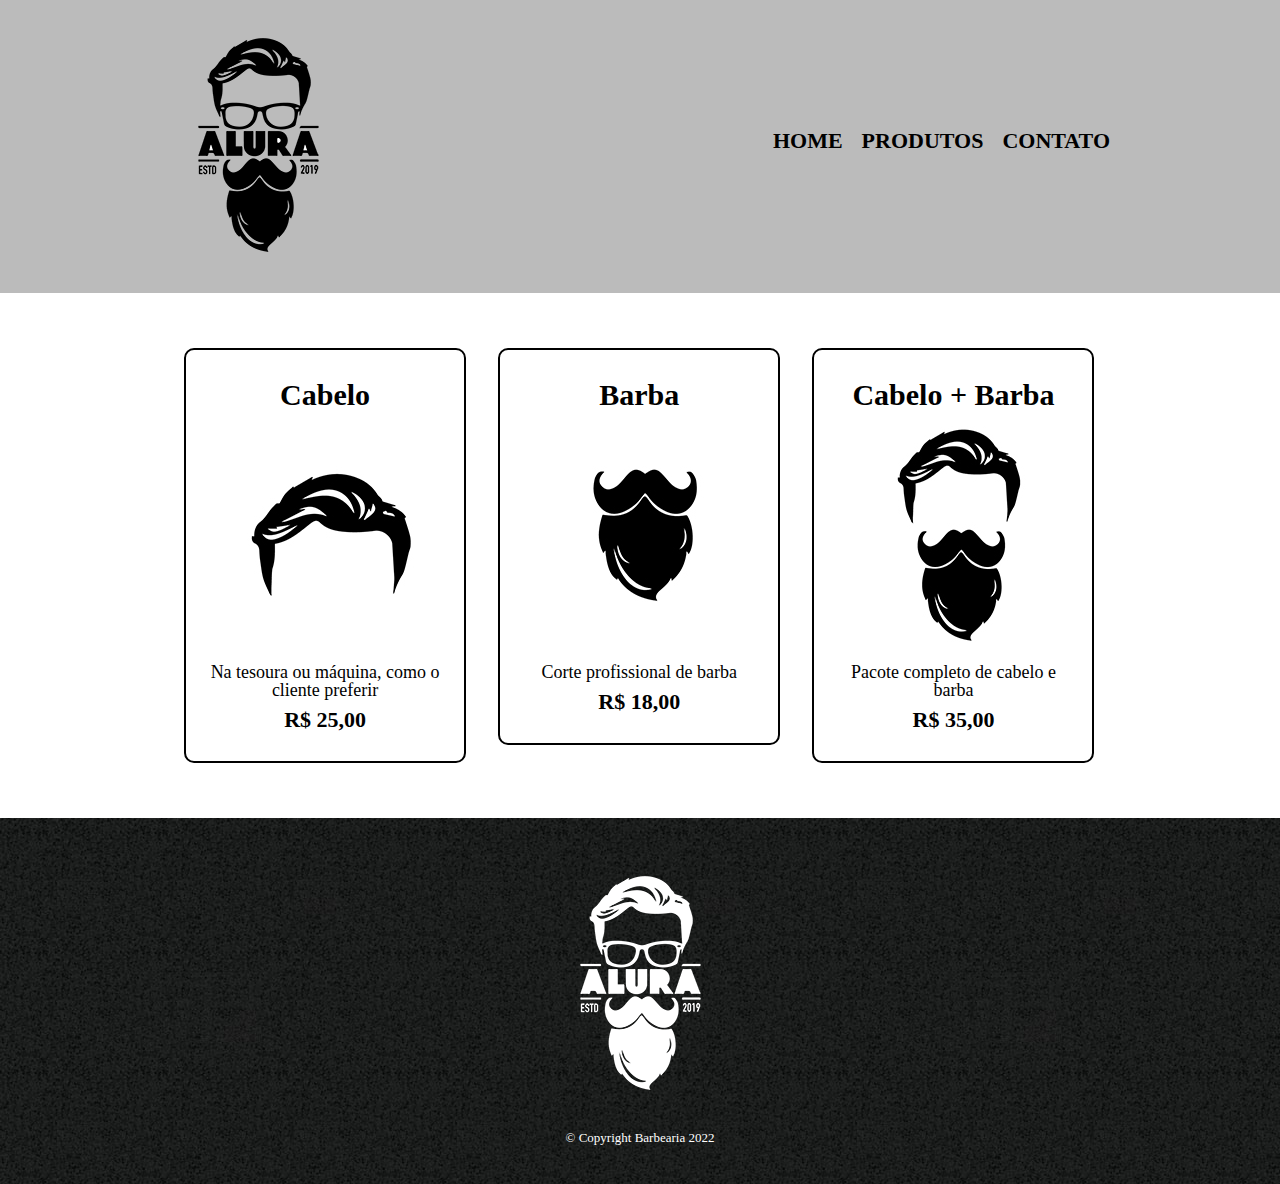
<file: estudoONE4/produtos.html>
<!DOCTYPE html>
<html lang="en">

<head>
    <meta charset="UTF-8">
    <link rel="stylesheet" href="reset.css">
    <link rel="stylesheet" href="produtos.css">
    </link>
    <title>Barbearia 2 ALURA</title>
</head>

<body>
    <header>
        <div class="caixa">
            <h1> <img src="images/logo.png"></h1>
            <nav>
                <ul>
                    <li><a href="../index.html">HOME</a></li>
                    <li><a href="produtos.html">PRODUTOS</a></li>
                    <li><a href="">CONTATO</a></li>
                </ul>
            </nav>
        </div>
    </header>

    <main>
        <ul class="produtos">
            <li>
                <h2>Cabelo</h2>
                <img src="images/cabelo.jpg">
                <p class="produtos-descricao">Na tesoura ou máquina, como o cliente preferir</p>
                <p class="produtos-preco">R$ 25,00</p>
            </li>
            <li>
                <h2>Barba</h2>
                <img src="images/barba.jpg">
                <p class="produtos-descricao">Corte profissional de barba</p>
                <p class="produtos-preco">R$ 18,00</p>
            </li>
            <li>
                <h2>Cabelo + Barba</h2>
                <img src="images/cabelo+barba.jpg">
                <p class="produtos-descricao">Pacote completo de cabelo e barba</p>
                <p class="produtos-preco">R$ 35,00</p>
            </li>
        </ul>
    </main>

    <footer>
        <img src="images/logo-branco.png">
        <p class="copyright">&copy; Copyright Barbearia 2022</p>
    </footer>
</body>

</html>
</file>
<file: estudoONE4/produtos.css>
header {
    background: #BBBBBB;
    padding: 20px 0;
}

.caixa {
    position: relative;
    width: 940px;
    margin: 0 auto;
}

nav {
    position: absolute;
    top: 110px;
    right: 0;
}

nav li {
    display: inline;
    margin: 0 0 0 15px;
}

nav a {
    text-transform: uppercase;
    color: #000000;
    font-weight: bold;
    font-size: 22px;
    text-decoration: none;
}

nav a:hover {
    color: #C78C19;
    text-decoration: underline;
}

.produtos {
    width: 940px;
    margin: 0 auto;
    padding: 55px;
}

.produtos li:hover {
    border-color: #C78C19;
}

.produtos li:active {
    border-color: #0808C1;
}

.produtos li:hover h2 {
    font-size: 32px;
}

.produtos li {
    display: inline-block;
    text-align: center;
    width: 30%;
    vertical-align: top;
    margin: 0 1.5%;
    padding: 30px 20px;
    box-sizing: border-box;
    border: 2px solid #000000;
    border-radius: 10px;
}

.produtos h2 {
    font-size: 30px;
    font-weight: bold;
}

.produtos-descricao {
    font-size: 18px;
}

.produtos-preco {
    font-size: 22px;
    font-weight: bold;
    margin-top: 10px;
}

footer {
    text-align: center;
    background: url("images/bg.jpg");
    padding: 40px 0;
}

.copyright {
    color: #FFFFFF;
    font-size: 13px;
    margin-top: 20px;
}
</file>
